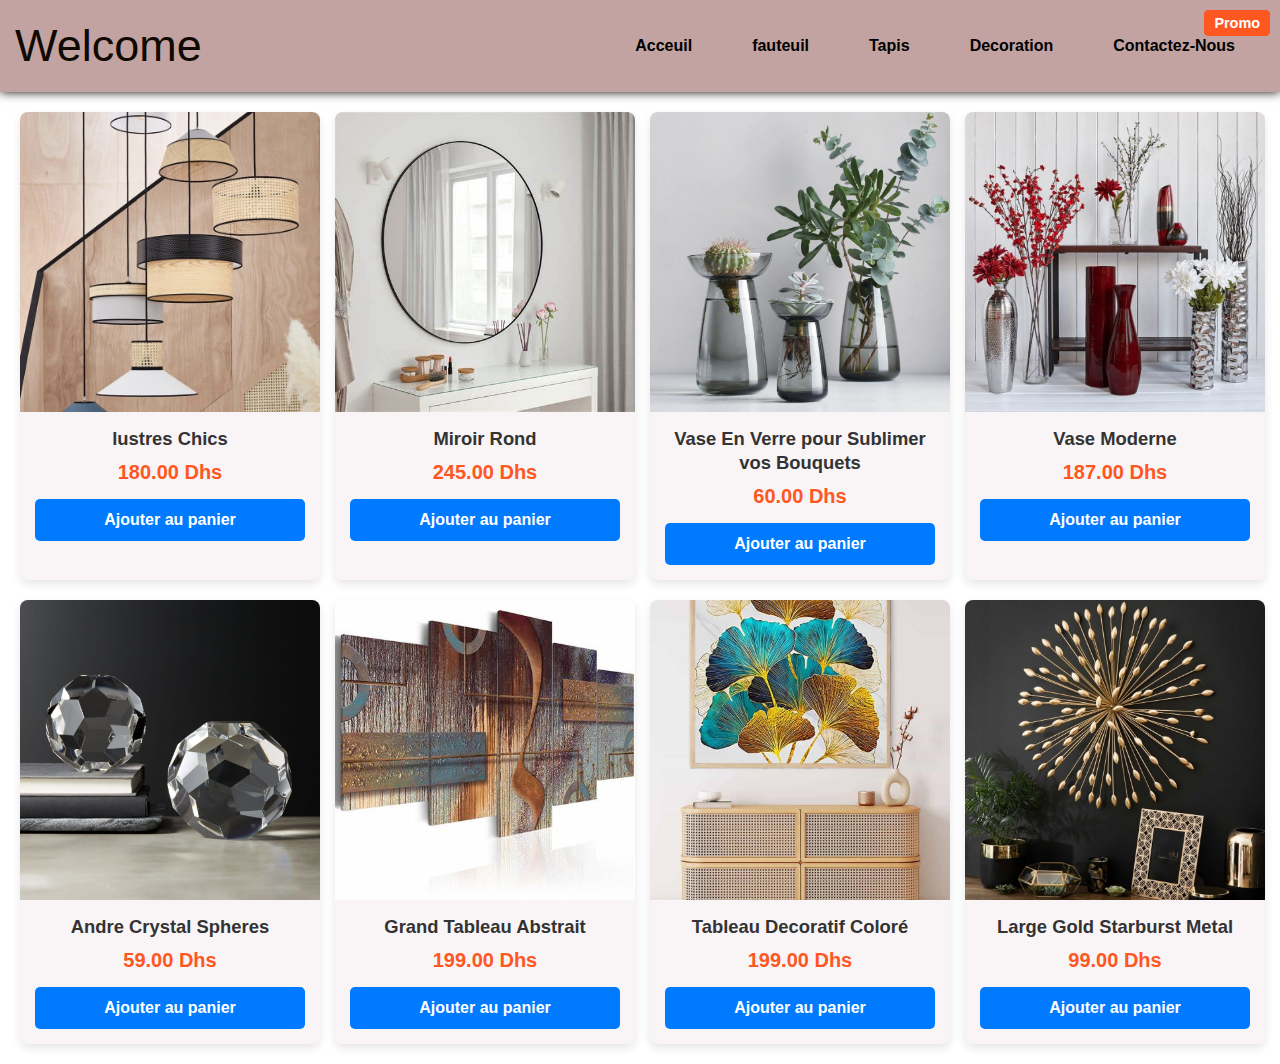
<file: html/decoration.html>
<html>
<head>
 <title>Mon site</title>   
 <link rel="stylesheet" href="../css/style2.css">
 <style>
  *{
    margin: 0%;
    padding: 0%;
    box-sizing: border-box;
    font-family: "Open Sans",sans-serif;
    
}

header{
 display: flex;  
 justify-content:space-between; 
 align-items: center;
padding: 20px 15px;
box-shadow: rgb(19, 7, 7) 0 0 10px;
background: rgb(194, 163, 161);



}
.welcome{
  font-size: 45px;  
 color:  rgb(15, 9, 1);
}
ul{
    list-style: none;
    display: flex;
}
ul li{
    margin: 0 10px;
}
a{
  text-decoration:0;  
  color: black;
  font-weight: bold;
  padding: 10px 20px;
  transition: 0.5s;
  border-radius: 6px;
}
a:hover{
background-color: rgb(224, 138, 10);
color: white;
}
@media screen and (max-width:1037px){
header{
padding: 10px 20px;

}
body{
    position: relative;
}
ul{
    flex-direction: column;
    position: absolute;
    background-color: rgb(244, 10, 10);
    top: 0;
    left: 0;
    width: 100;
    align-items: center;
    justify-content: center;
    backdrop-filter: blur(10px);
    transform: 0.5s;
}
}





</style>
</head>

<body>

  <header>
    <div class="welcome">
        Welcome 

    </div>
    <ul class="menu">
      <li><a href="../index.html"> Acceuil</a></li> 
      <li><a href="Fauttauile.html">fauteuil</a></li> 
      <li><a href="tapis.html">Tapis</a></li> 
      <li><a href="decoration.html">Decoration</a></li> 
      <li><a href="contact.html">Contactez-Nous</a></li>
     </ul>  
</header>    
   
   
   <div class="card-container">
      <div class="card">
        <!-- Badge de promotion (facultatif) -->
        <span class="card-badge">Promo</span>
        <img src="../images/deco1.jpg" alt="Produit 1">
        <div class="card-content">
          <h3 class="card-title">lustres Chics</h3>
          <p class="card-price">180.00 Dhs</p>
          
          <a href="#" class="card-button">Ajouter au panier</a>
        </div>
      </div>
      <div class="card">
        
        <img src="../images/deco2.jpg" alt="Produit 2">
        <div class="card-content">
          <h3 class="card-title">Miroir Rond</h3>
          <p class="card-price">245.00 Dhs</p>
         
          <a href="#" class="card-button">Ajouter au panier</a>
        </div>
      </div>
      <div class="card">
         <span class="card-badge">Promo</span>
        <img src="../images/deco3.jpg" alt="Produit 2">
        <div class="card-content">
          <h3 class="card-title">Vase En Verre pour Sublimer vos Bouquets</h3>
          <p class="card-price">60.00 Dhs</p>
          
          <a href="#" class="card-button">Ajouter au panier</a>
        </div>
      </div><div class="card">
         
        <img src="../images/deco4.jpg" alt="Produit 2">
        <div class="card-content">
          <h3 class="card-title">Vase Moderne</h3>
          <p class="card-price">187.00 Dhs</p>
          
          <a href="#" class="card-button">Ajouter au panier</a>
        </div>
      </div><div class="card">
         <span class="card-badge">Promo</span>
        <img src="../images/deco5.jpg" alt="Produit 2">
        <div class="card-content">
          <h3 class="card-title">Andre Crystal Spheres</h3>
          <p class="card-price">59.00 Dhs</p>
          
          <a href="#" class="card-button">Ajouter au panier</a>
        </div>
      </div><div class="card">
         <span class="card-badge">Promo</span>
         
        <img src="../images/deco6.jpg" alt="Produit 2">
        <div class="card-content">
          <h3 class="card-title"> Grand Tableau Abstrait </h3>
          <p class="card-price">199.00 Dhs</p>
          
          <a href="#" class="card-button">Ajouter au panier</a>
        </div>
      </div><div class="card">
        
        <img src="../images/deco7.jpg" alt="Produit 2">
         <div class="card-content">
           <h3 class="card-title">Tableau Decoratif Coloré</h3>
           <p class="card-price">199.00 Dhs</p>
           
           <a href="#" class="card-button">Ajouter au panier</a>
         </div>
      
        </div><div class="card">
        
            <img src="../images/deco8.jpg" alt="Produit 2">
            <div class="card-content">
              <h3 class="card-title">Large Gold Starburst Metal</h3>
              <p class="card-price">99.00 Dhs</p>
              
              <a href="#" class="card-button">Ajouter au panier</a>
            </div></div>
      <!-- Ajoute d'autres cartes ici -->
    </div>
</body>
</html>
</file>
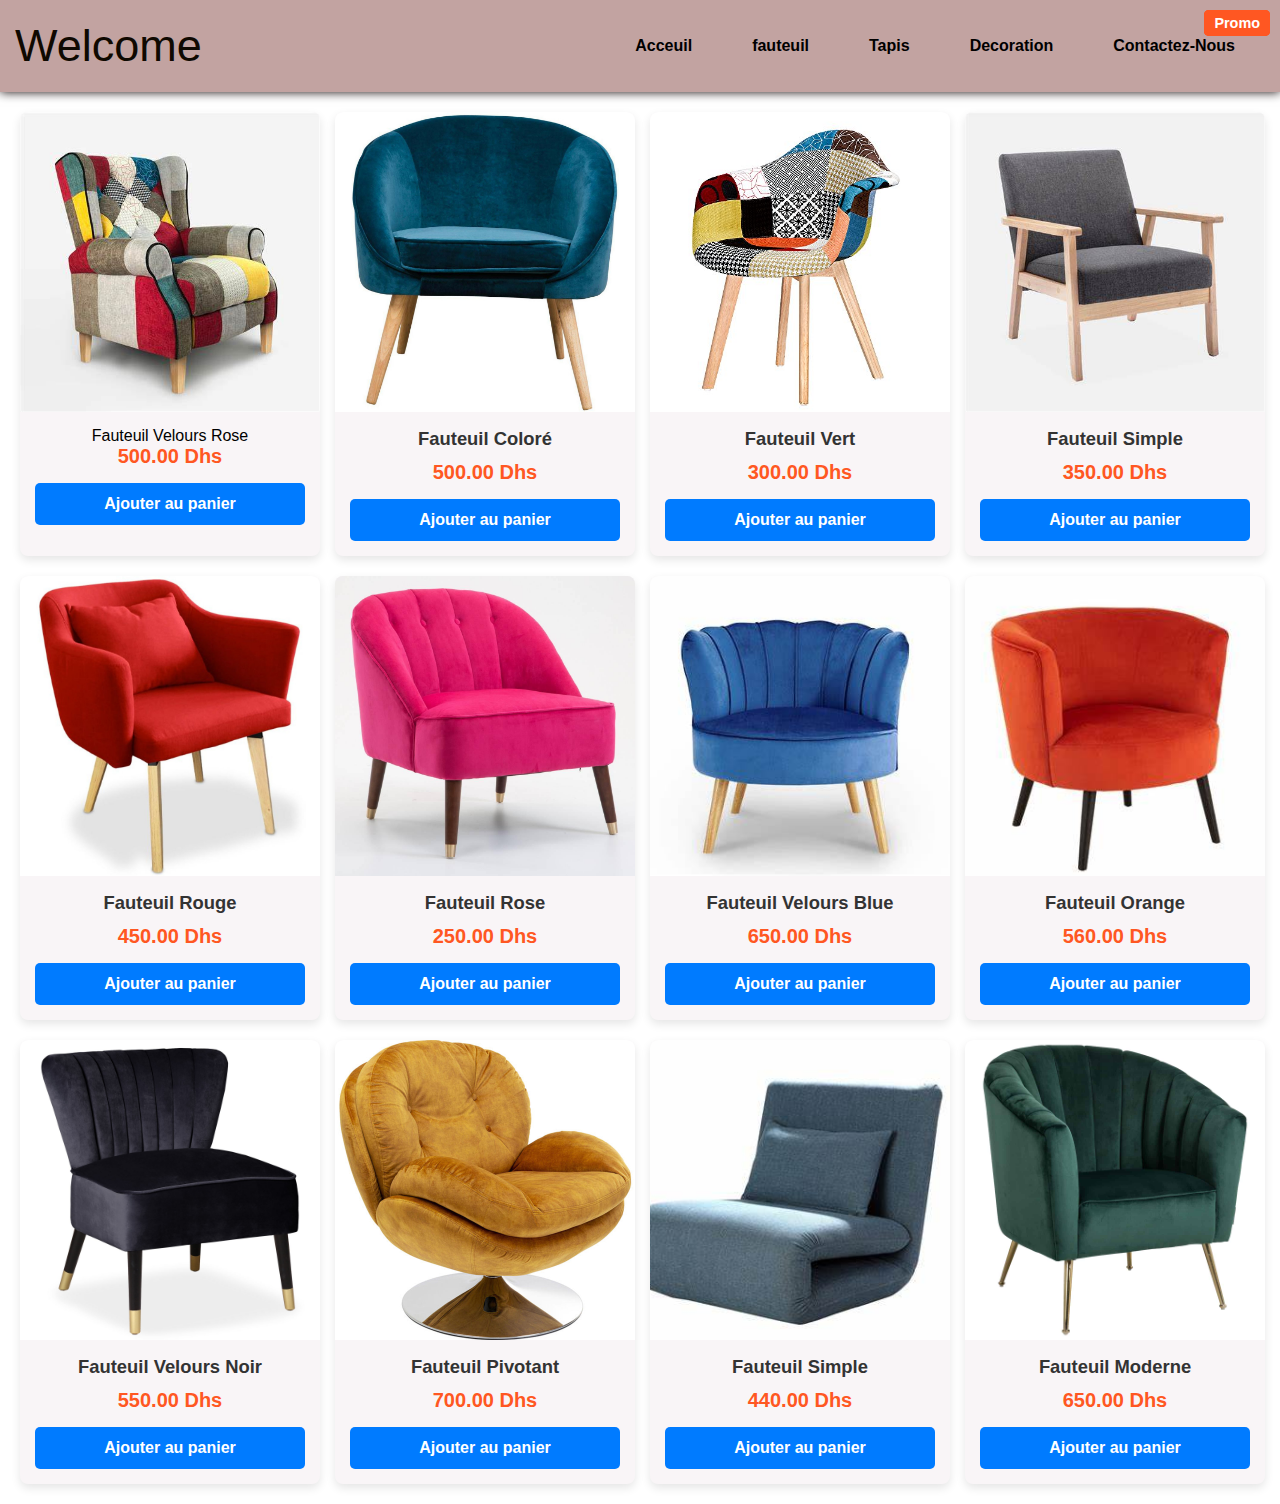
<file: html/Fauttauile.html>
<html>
<head>
 <title>Mon site</title>   
 <link rel="stylesheet" href="../css/style2.css">
 <style>
  *{
    margin: 0%;
    padding: 0%;
    box-sizing: border-box;
    font-family: "Open Sans",sans-serif;
    
}

header{
 display: flex;  
 justify-content:space-between; 
 align-items: center;
padding: 20px 15px;
box-shadow: rgb(19, 7, 7) 0 0 10px;
background: rgb(194, 163, 161);



}
.welcome{
  font-size: 45px;  
 color:  rgb(15, 9, 1);
}
ul{
    list-style: none;
    display: flex;
}
ul li{
    margin: 0 10px;
}
a{
  text-decoration:0;  
  color: black;
  font-weight: bold;
  padding: 10px 20px;
  transition: 0.5s;
  border-radius: 6px;
}
a:hover{
background-color: rgb(224, 138, 10);
color: white;
}
@media screen and (max-width:1037px){
header{
padding: 10px 20px;

}
body{
    position: relative;
}

}
  </style>

</head>

<body>
  <header>
    <div class="welcome">
        Welcome 

    </div>
    <ul class="menu">
      <li><a href="../index.html"> Acceuil</a></li> 
      <li><a href="Fauttauile.html">fauteuil</a></li> 
      <li><a href="tapis.html">Tapis</a></li> 
      <li><a href="decoration.html">Decoration</a></li> 
      <li><a href="contact.html">Contactez-Nous</a></li>
     </ul>  
</header>    
   
   
   <div class="card-container">
      <div class="card">
        <!-- Badge de promotion (facultatif) -->
        <span class="card-badge">Promo</span>
        <img src="../images/card7.jpg" alt="Produit 1">
        <div class="card-content"
          <h3 class="card-title">Fauteuil Velours Rose</h3>
          <p class="card-price">500.00 Dhs</p>
          
          <a href="#" class="card-button">Ajouter au panier</a>
        </div>
      </div>
      <div class="card">
        
        <img src="../images/card3.jpg" alt="Produit 2">
        <div class="card-content">
          <h3 class="card-title">Fauteuil  Coloré</h3>
          <p class="card-price">500.00 Dhs</p>
         
          <a href="#" class="card-button">Ajouter au panier</a>
        </div>
      </div>
      <div class="card">
         <span class="card-badge">Promo</span>
        <img src="../images/card2.jpg" alt="Produit 2">
        <div class="card-content">
          <h3 class="card-title">Fauteuil Vert </h3>
          <p class="card-price">300.00 Dhs</p>
          
          <a href="#" class="card-button">Ajouter au panier</a>
        </div>
      </div><div class="card">
         
        <img src="../images/card4.jpg" alt="Produit 2">
        <div class="card-content">
          <h3 class="card-title">Fauteuil Simple</h3>
          <p class="card-price">350.00 Dhs</p>
          
          <a href="#" class="card-button">Ajouter au panier</a>
        </div>
      </div><div class="card">
         <span class="card-badge">Promo</span>
        <img src="../images/card5.jpg" alt="Produit 2">
        <div class="card-content">
          <h3 class="card-title">Fauteuil Rouge</h3>
          <p class="card-price">450.00 Dhs</p>
          
          <a href="#" class="card-button">Ajouter au panier</a>
        </div>
      </div><div class="card">
         <span class="card-badge">Promo</span>
        <img src="../images/card6.jpg" alt="Produit 2">
        <div class="card-content">
          <h3 class="card-title">Fauteuil Rose</h3>
          <p class="card-price">250.00 Dhs</p>
          
          <a href="#" class="card-button">Ajouter au panier</a>
        </div>
      </div><div class="card">
        
         <img src="../images/card8.jpg" alt="Produit 2">
         <div class="card-content">
           <h3 class="card-title">Fauteuil Velours Blue </h3>
           <p class="card-price">650.00 Dhs</p>
           
           <a href="#" class="card-button">Ajouter au panier</a>
         </div>
       </div><div class="card">
        
         <img src="../images/card9.jpg" alt="Produit 2">
         <div class="card-content">
           <h3 class="card-title">Fauteuil Orange</h3>
           <p class="card-price">560.00 Dhs</p>
           <a href="#" class="card-button">Ajouter au panier</a>
         </div></div>
         <div class="card">
        
          <img src="../images/card10.jpg" alt="Produit 2">
          <div class="card-content">
            <h3 class="card-title">Fauteuil Velours Noir</h3>
            <p class="card-price">550.00 Dhs</p>
            <a href="#" class="card-button">Ajouter au panier</a>
          </div></div>
          
          <div class="card">
        
              <img src="../images/card12.jpg" alt="Produit 2">
              <div class="card-content">
                <h3 class="card-title">Fauteuil Pivotant</h3>
                <p class="card-price">700.00 Dhs</p>
                <a href="#" class="card-button">Ajouter au panier</a>
              </div>
             </div>
             <div class="card">
        
              <img src="../images/card13.jpg" alt="Produit 2">
              <div class="card-content">
                <h3 class="card-title">Fauteuil Simple</S></h3>
                <p class="card-price">440.00 Dhs</p>
                <a href="#" class="card-button">Ajouter au panier</a>
              </div>
             </div>
             <div class="card">
        
              <img src="../images/card14.jpg" alt="Produit 2">
              <div class="card-content">
                <h3 class="card-title">Fauteuil Moderne</h3>
                <p class="card-price">650.00 Dhs</p>
                <a href="#" class="card-button">Ajouter au panier</a>
              </div>
             </div>
       
      <!-- Ajoute d'autres cartes ici -->
    </div>
</body>
</html>
</file>
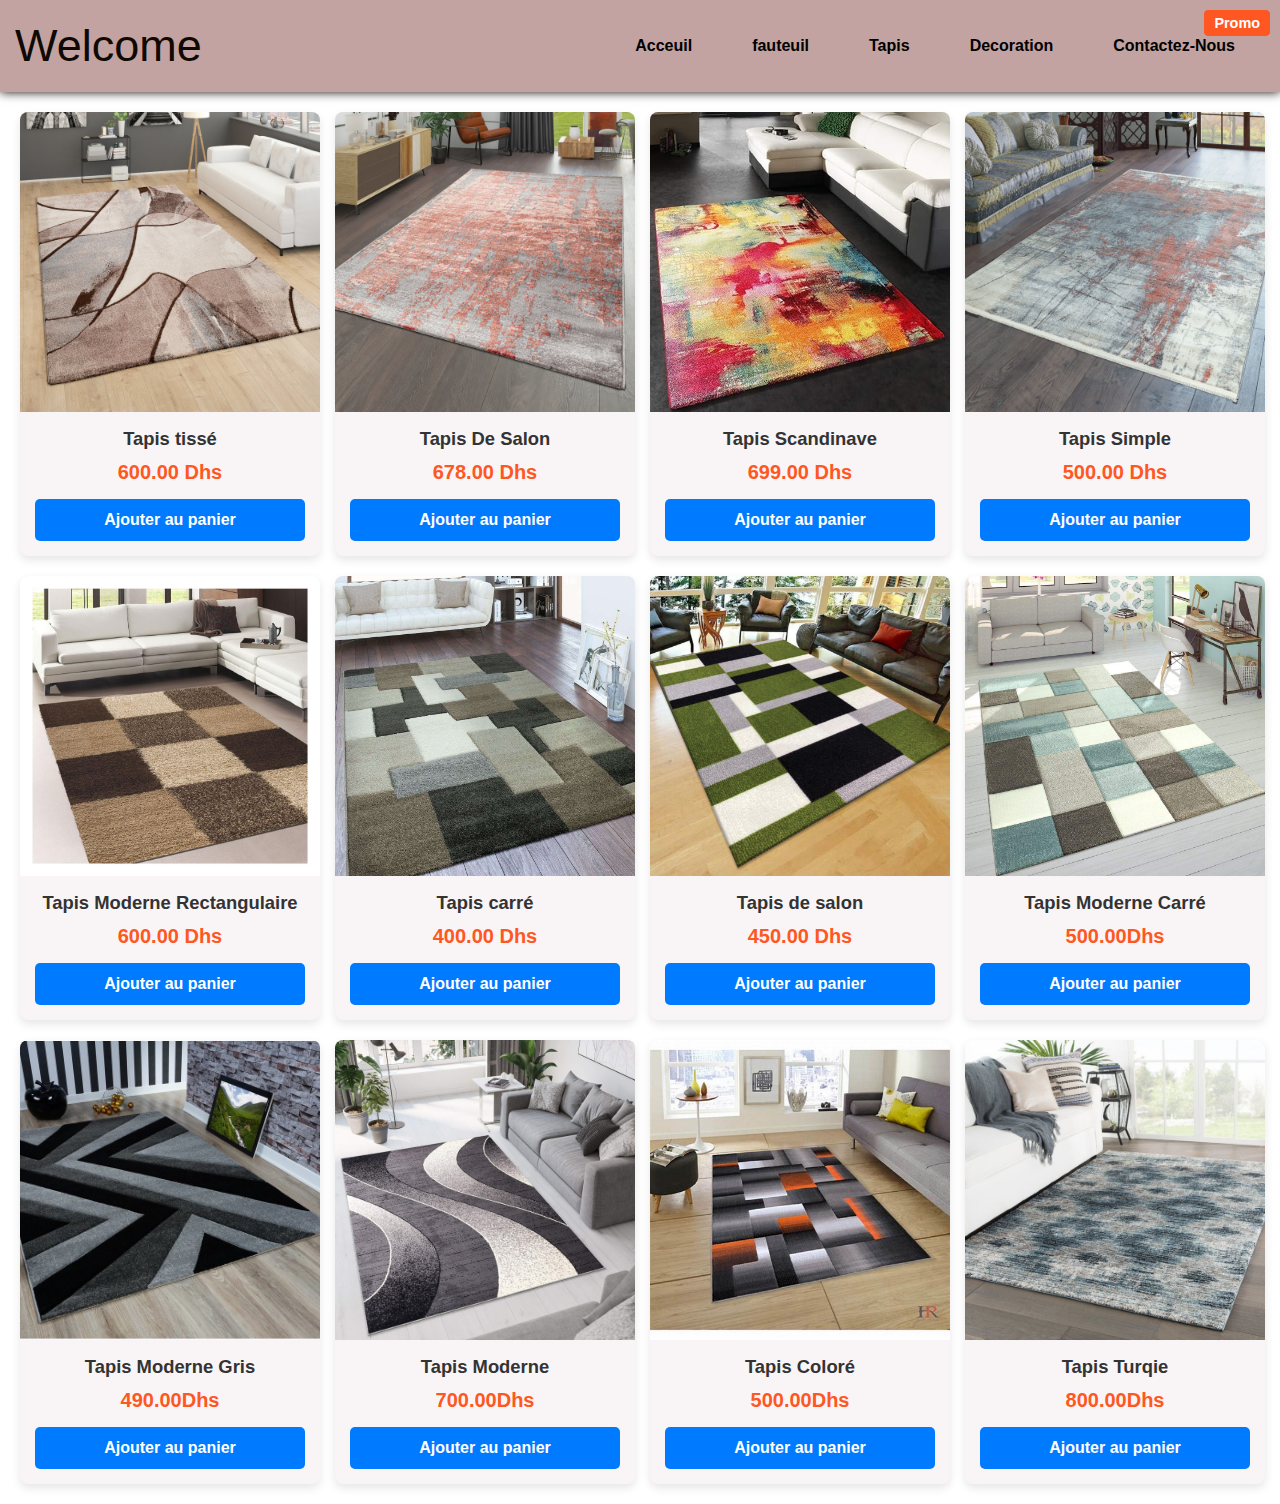
<file: html/tapis.html>
<html>
<head>
 <title>Mon site</title>   
 <link rel="stylesheet" href="../css/style2.css">
 <style>
  *{
    margin: 0%;
    padding: 0%;
    box-sizing: border-box;
    font-family: "Open Sans",sans-serif;
    
}

header{
 display: flex;  
 justify-content:space-between; 
 align-items: center;
padding: 20px 15px;
box-shadow: rgb(19, 7, 7) 0 0 10px;
background: rgb(194, 163, 161);



}
.welcome{
  font-size: 45px;  
 color:  rgb(15, 9, 1);
}
ul{
    list-style: none;
    display: flex;
}
ul li{
    margin: 0 10px;
}
a{
  text-decoration:0;  
  color: black;
  font-weight: bold;
  padding: 10px 20px;
  transition: 0.5s;
  border-radius: 6px;
}
a:hover{
background-color: rgb(224, 138, 10);
color: white;
}
@media screen and (max-width:1037px){
header{
padding: 10px 20px;

}
body{
    position: relative;
}
ul{
    flex-direction: column;
    position: absolute;
    background-color: rgb(244, 10, 10);
    top: 0;
    left: 0;
    width: 100;
    align-items: center;
    justify-content: center;
    backdrop-filter: blur(10px);
    transform: 0.5s;
}
}
  </style>
 
</head>

<body>

  <header>
    <div class="welcome">
        Welcome 

    </div>
    <ul class="menu">
      <li><a href="../index.html"> Acceuil</a></li> 
      <li><a href="Fauttauile.html">fauteuil</a></li> 
      <li><a href="tapis.html">Tapis</a></li> 
      <li><a href="decoration.html">Decoration</a></li> 
      <li><a href="contact.html">Contactez-Nous</a></li>
     </ul>  
</header>    
   
   
   <div class="card-container">
      <div class="card">
        <!-- Badge de promotion (facultatif) -->
        <span class="card-badge">Promo</span>
        <img src="../images/tapis1.jpg" alt="Produit 1">
        <div class="card-content">
          <h3 class="card-title">Tapis tissé</h3>
          <p class="card-price">600.00 Dhs</p>
          
          <a href="#" class="card-button">Ajouter au panier</a>
        </div>
      </div>
      <div class="card">
        
        <img src="../images/tapis2.jpg" alt="Produit 2">
        <div class="card-content">
          <h3 class="card-title">Tapis De Salon</h3>
          <p class="card-price">678.00 Dhs</p>
         
          <a href="#" class="card-button">Ajouter au panier</a>
        </div>
      </div>
      <div class="card">
         <span class="card-badge">Promo</span>
        <img src="../images/tapis3.jpg" alt="Produit 2">
        <div class="card-content">
          <h3 class="card-title">Tapis Scandinave </h3>
          <p class="card-price">699.00 Dhs</p>
          
          <a href="#" class="card-button">Ajouter au panier</a>
        </div>
      </div><div class="card">
         
        <img src="../images/tapis4.jpg" alt="Produit 2">
        <div class="card-content">
          <h3 class="card-title">Tapis Simple</h3>
          <p class="card-price">500.00 Dhs</p>
          
          <a href="#" class="card-button">Ajouter au panier</a>
        </div>
      </div><div class="card">
         <span class="card-badge">Promo</span>
        <img src="../images/tapis5.jpg" alt="Produit 2">
        <div class="card-content">
          <h3 class="card-title">Tapis Moderne Rectangulaire</h3>
          <p class="card-price">600.00 Dhs</p>
          
          <a href="#" class="card-button">Ajouter au panier</a>
        </div>
      </div><div class="card">
         <span class="card-badge">Promo</span>
        <img src="../images/tapis6.jpg" alt="Produit 2">
        <div class="card-content">
          <h3 class="card-title">Tapis carré</h3>
          <p class="card-price">400.00 Dhs</p>
          
          <a href="#" class="card-button">Ajouter au panier</a>
        </div>
      </div><div class="card">
        
         <img src="../images/tapis7.jpg" alt="Produit 2">
         <div class="card-content">
           <h3 class="card-title">Tapis de salon </h3>
           <p class="card-price">450.00 Dhs</p>
           
           <a href="#" class="card-button">Ajouter au panier</a>
         </div>
      
        </div><div class="card">
        
            <img src="../images/tapis8.jpg" alt="Produit 2">
            <div class="card-content">
              <h3 class="card-title">Tapis Moderne Carré</h3>
              <p class="card-price">500.00Dhs</p>
              
              <a href="#" class="card-button">Ajouter au panier</a>
            </div></div>
            <div class="card">
        
              <img src="../images/tapis9.jpg" alt="Produit 2">
              <div class="card-content">
                <h3 class="card-title">Tapis Moderne Gris </h3>
                <p class="card-price">490.00Dhs</p>
                
                <a href="#" class="card-button">Ajouter au panier</a>
              </div></div><div class="card">
        
                <img src="../images/Tapis10.jpg" alt="Produit 2">
                <div class="card-content">
                  <h3 class="card-title">Tapis Moderne</h3>
                  <p class="card-price">700.00Dhs</p>
                  
                  <a href="#" class="card-button">Ajouter au panier</a>
                </div></div>
                <div class="card">
        
                  <img src="../images/Tapis12.jpg" alt="Produit 2">
                  <div class="card-content">
                    <h3 class="card-title">Tapis Coloré</h3>
                    <p class="card-price">500.00Dhs</p>
                    
                    <a href="#" class="card-button">Ajouter au panier</a>
                  </div></div>
                  <div class="card">
        
                    <img src="../images/tapis15.jpg" alt="Produit 2">
                    <div class="card-content">
                      <h3 class="card-title">Tapis Turqie</h3>
                      <p class="card-price">800.00Dhs</p>
                      
                      <a href="#" class="card-button">Ajouter au panier</a>
                    </div></div>
      <!-- Ajoute d'autres cartes ici -->
    </div>
</body>
</html>
</file>
<file: css/style2.css>
*{
  margin: 0%;
  padding: 0%;
  box-sizing: border-box;
  font-family: "Open Sans",sans-serif;
  
}
/* Conteneur des cartes de produit */
.card-container {
    display: grid;
    grid-template-columns: repeat(auto-fill, minmax(280px, 1fr)); /* Grille responsive */
    gap: 20px; /* Espacement entre les cartes */
    justify-content: center;
    padding: 20px;
  }
  
  /* Style général de la carte */
  .card {
    width: 300px;
    background-color: #f9f5f7; /* Fond blanc */
    border-radius: 8px; /* Coins arrondis */
    box-shadow: 0 4px 10px rgba(0, 0, 0, 0.1); /* Ombre douce */
    overflow: hidden; /* Pour éviter le débordement du contenu */
    transition: transform 0.3s ease, box-shadow 0.3s ease;
    display: flex;
    flex-direction: column;
  }
  
  /* Effet au survol de la carte */
  .card:hover {
    transform: translateY(-5px); /* Légère remontée au survol */
    box-shadow: 0 8px 15px rgba(0, 0, 0, 0.2); /* Ombre plus marquée */
  }
  
  /* Image du produit */
  .card img {
    width: 100%;
    height: 300px; /* Hauteur fixe */
    object-fit: cover; /* Pour garder les proportions */
  }
  
  /* Contenu de la carte (texte et bouton) */
  .card-content {
    padding: 15px;
    text-align: center;
}
.card-content {
  padding: 15px;
  flex-grow: 1; /* Permet d'étirer le contenu si nécessaire */
}
  
  /* Titre du produit */
  .card-title {
    font-size: 1.15em;
    font-weight: bold;
    color: #333;
    margin-bottom: 10px;
    line-height: 1.3;
    text-align: center;
  }
  
  /* Prix du produit */
  .card-price {
    font-size: 1.25em;
    font-weight: bold;
    color: #ff5722; /* Une couleur attrayante pour le prix */
    margin-bottom: 15px;
    text-align: center;
  }
  
  /* Description du produit */
  .card-description {
    font-size: 0.95em;
    color: #666;
    margin-bottom: 15px;
    text-align: center;
    height: 60px; /* Limiter la hauteur de la description */
    overflow: hidden;
    text-overflow: ellipsis; /* Ajouter des points de suspension si trop long */
  }
  
  /* Bouton d'ajout au panier */
  .card-button {
    display: block;
    width: 100%;
    padding: 12px;
    background-color: #007bff; /* Bleu vif */
    color: #fff;
    font-weight: bold;
    text-align: center;
    border: none;
    border-radius: 5px;
    text-decoration: none;
    transition: background-color 0.3s ease;
  }
  
  /* Effet au survol du bouton */
  .card-button:hover {
    background-color: #0056b3; /* Couleur plus foncée au survol */
  }
  
  /* Ajouter un badge de promotion (facultatif) */
  .card-badge {
    position: absolute;
    top: 10px;
    right: 10px;
    background-color: #ff5722;
    color: #fff;
    font-size: 0.9em;
    font-weight: bold;
    padding: 5px 10px;
    border-radius: 5px;
    z-index: 10;
  }
</file>
